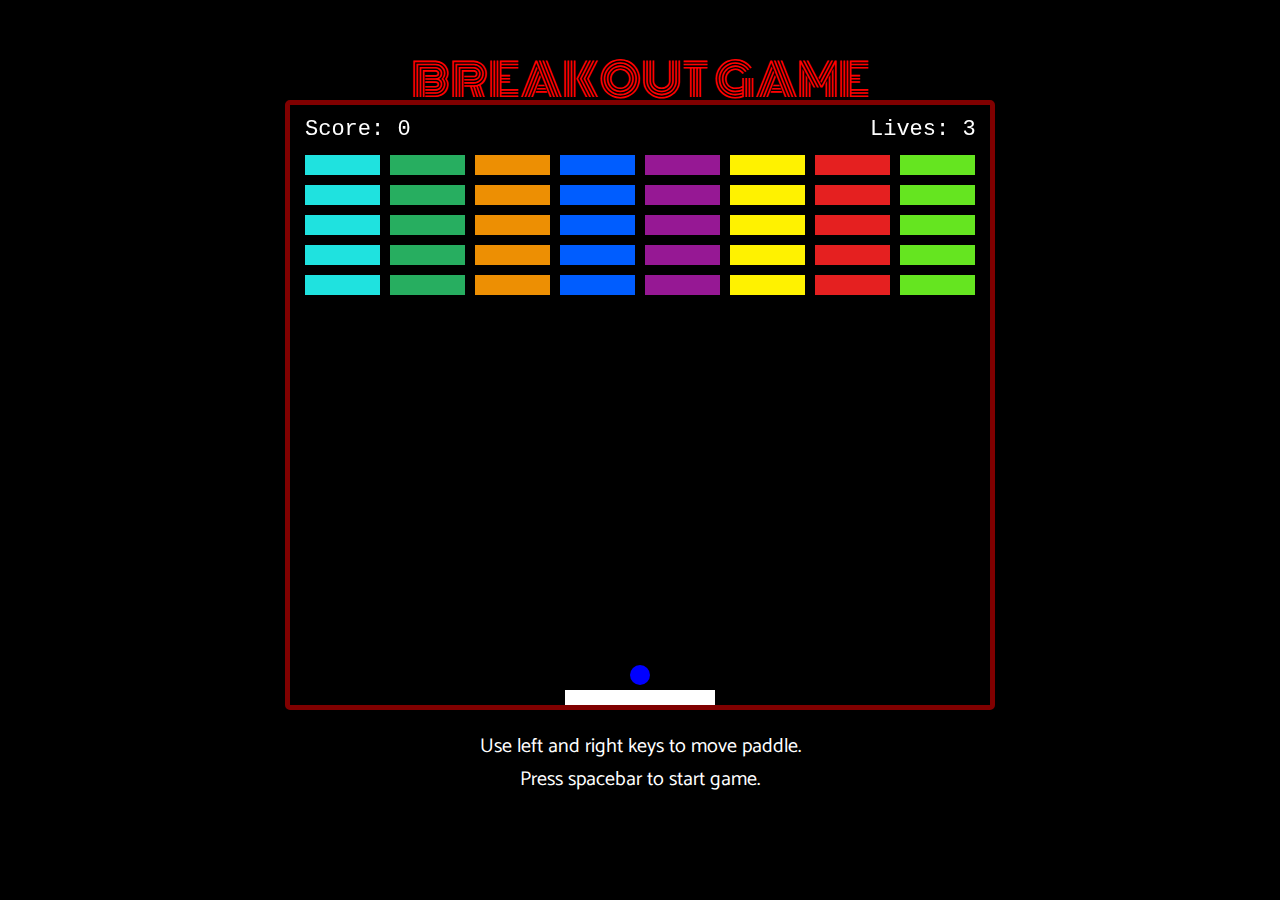
<file: index.html>
<!DOCTYPE html>
<html lang="en">
  <head>
    <meta charset="UTF-8" />
    <meta name="viewport" content="width=device-width, initial-scale=1.0" />
    <meta http-equiv="X-UA-Compatible" content="ie=edge" />
    <title>Breakout</title>
    <script src="https://ajax.googleapis.com/ajax/libs/jquery/3.3.1/jquery.min.js"></script>
    <link rel="stylesheet" href="style.css" />
  </head>

  <body>
    <div class="flex-container">
      <div class="top-div">
        <p>BREAKOUT GAME</p>
      </div>
      <div class="canvas">
        <canvas id="myCanvas" width="700" height="600"></canvas>
      </div>
      <div class="footer">
        <p>
          Use left and right keys to move paddle.
          <br />
          Press spacebar to start game.
        </p>
      </div>
    </div>
    <script src="components.js"></script>
    <script src="main.js"></script>
  </body>
</html>
</file>
<file: style.css>
@import url('https://fonts.googleapis.com/css?family=Monoton');
@import url('https://fonts.googleapis.com/css?family=Catamaran');

body {
  background: black;
  margin: 0;
  padding: 0;
  font-family: 'M PLUS 1p', sans-serif;
}

#myCanvas {
  background-color: black;
  background-attachment: 40%;
  border-radius: 5px;
  border: 5px solid rgb(128, 0, 0);
  display: block;
}

.flex-container {
  display: flex;
  flex-direction: column;
  justify-content: space-between;
  align-items: center;
  align-content: space-between;
}

.top-div {
  height: 100px;
  text-align: center;
}

body > div > div.top-div > p {
  font-family: 'Monoton', cursive;
  font-size: 45px;
  color: red;
}

body > div > div.footer > p {
  font-family: 'Catamaran', sans-serif;
  color: white;
  font-size: 20px;
  text-align: center;
}
</file>
